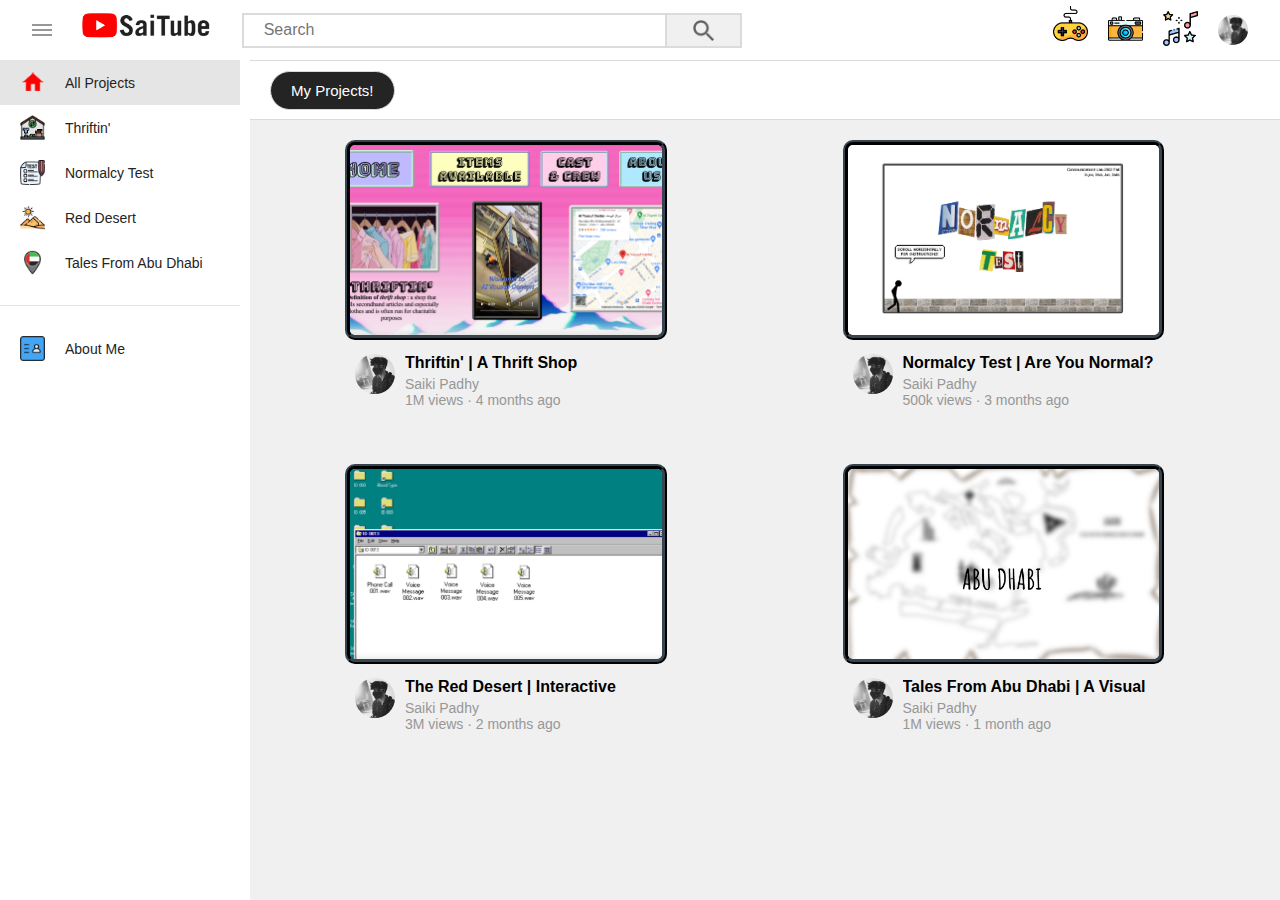
<file: index.html>
<!DOCTYPE html>
<html lang="en">
<head>
    <meta charset="UTF-8">
    <meta name="viewport" content="width=device-width, initial-scale=1.0">
    <title>SaiTube</title>

    <link rel="stylesheet" href="style.css">

</head>
<body>

    <nav class="navbar">
        <div class="toggle-btn">
            <span></span>
            <span></span>
            <span></span>
        </div>
        <a href="index.html"><img src="img/saitube.PNG" class="logo" alt=""></a>
        <div class="search-box">
            <input type="text" class="search-bar" placeholder="search">
            <button class="search-btn"><img src="img/search.PNG" alt=""></button>
        </div>
        <div class="user-options">
            <a href="https://en.wikipedia.org/wiki/Hades_(video_game)"><img src="img/video.PNG"  style="height: 35px;margin-right:20px;cursor:pointer;margin-top:-10px;" alt=""></a>
            <a href="https://en.wikipedia.org/wiki/Jurassic_Park_(film)"><img src="img/grid.PNG" style="height: 35px;margin-right:20px;cursor:pointer;" alt=""></a>
            <a href="https://en.wikipedia.org/wiki/The_New_Abnormal"><img src="img/bell.PNG" style="height: 35px;margin-right:20px;cursor:pointer;" alt=""></a>
            <div class="user-dp">
                <a href="about.html"><img src="img/saiki.png" alt=""></a>
            </div>
        </div>
    </nav>

    <!-- sidebar -->
    <div class="side-bar">
        <a href="index.html" class="links active" ><img src="img/home.PNG" alt="">All Projects</a>
        <a href="thrift.html" class="links "><img src="img/thrift-shop.png" alt="">Thriftin'</a>
        <a href="normalcy.html" class="links"><img src="img/test.png" alt="">Normalcy Test</a>

        <a href="desert.html" class="links"><img src="img/desert.png" alt="">Red Desert</a>
        <a href="uae.html" class="links"><img src="img/united-arab-emirates.png" alt="">Tales From Abu Dhabi</a>
        <hr class="seperator">

        <a href="about.html" class="links"><img src="img/contacts.png" alt="">About Me</a>
        <!--<a href="#" class="links"><img src="img/your-video.PNG" alt="">your video</a>
    <a href="#" class="links"><img src="img/watch-later.PNG" alt="">watch leater</a>
    <a href="#" class="links"><img src="img/liked video.PNG" alt="">like video</a>
    <a href="#" class="links"><img src="img/show more.PNG" alt="">show more</a>-->
    </div>

    <!-- filters -->
    <div class="filters">
        <button class="filter-options active">My Projects!</button>
        <!--<button class="filter-options">These</button>
        <button class="filter-options">buttons</button>
        <button class="filter-options">don't</button>
        <button class="filter-options">really</button>
        <button class="filter-options">work</button>
        <button class="filter-options">:)))</button>-->

       
    </div>

    <!-- videos -->
    <div class="video-container">
        <div class="video">
            <a href="https://amoebainyoface.github.io/30mff/index.html">
                <img src="img/thrift-tn.png" class="thumbnail" alt="">
                <div class="image-overlay" id="play">
                    <div class="image-title">
                        Play
                    </div>
                </div>
            </a>
                <div class="content">
                    <img src="img/saiki.png" class="channel-icon" alt="">
                    <div class="info">
                        <h4 class="title">Thriftin' | A Thrift Shop Commercial</h4>
                        <p class="channel-name">
                            Saiki Padhy<br />1M views · 4 months ago
                        </p>
                    </div>
                </div>
        </div>

        <!--<div class="video">-->
            <!--free grid space-->
        <!--</div>-->

        <div class="video">
            <a href="https://joonrb.github.io/interactiveComic/">
                <img src="img/normalcy.png" class="thumbnail" alt="">


                <div class="content">
                    <img src="img/saiki.png" class="channel-icon" alt="">
                    <div class="image-overlay1" id="play1">
                        <div class="image-title">
                            Play
                        </div>
                    </div>
            </a>
            <div class="info">
                <h4 class="title">Normalcy Test | Are You Normal?</h4>
                <p class="channel-name">
                    Saiki Padhy<br />500k views · 3 months ago
                </p>
            </div>
            </div>
        </div>

        <!--<div class="video">-->
            <!--free grid space-->
        <!--</div>-->

        <div class="video">
            <a href="https://amoebainyoface.github.io/Saiki_CommLabSound/Wallpaper.html">
                <img src="img/reddesert.png" class="thumbnail" alt="">

                <div class="content">
                    <img src="img/saiki.png" class="channel-icon" alt="">
                    <div class="image-overlay2" id="play2">
                        <div class="image-title">
                            Play
                        </div>
                    </div>
            </a>
            <div class="info">
                <h4 class="title">The Red Desert | Interactive Murder Mystery</h4>
                <p class="channel-name">
                    Saiki Padhy<br />3M views · 2 months ago
                </p>
            </div>
            </div>
        </div>

        <!--<div class="video">-->
            <!--free grid space-->
        <!--</div>-->

        <div class="video">
            <a href="https://amoebainyoface.github.io/VIDEOH/">
                <img src="img/abudhabi.png" class="thumbnail" alt="">
                <div class="image-overlay3" id="play3">
                    <div class="image-title">
                        Play
                    </div>
                </div>
            </a>
                <div class="content">
                    <img src="img/saiki.png" class="channel-icon" alt="">
                    <div class="info">
                        <h4 class="title">Tales From Abu Dhabi | A Visual Map of AD </h4>
                        <p class="channel-name">Saiki Padhy<br />1M views · 1 month ago</p>
                    </div>
                </div>
</div>



    </div>





    <script src="https://apis.google.com/js/api.js"></script>
    <script src="app.js"></script>
    
</body>
</html>
</file>
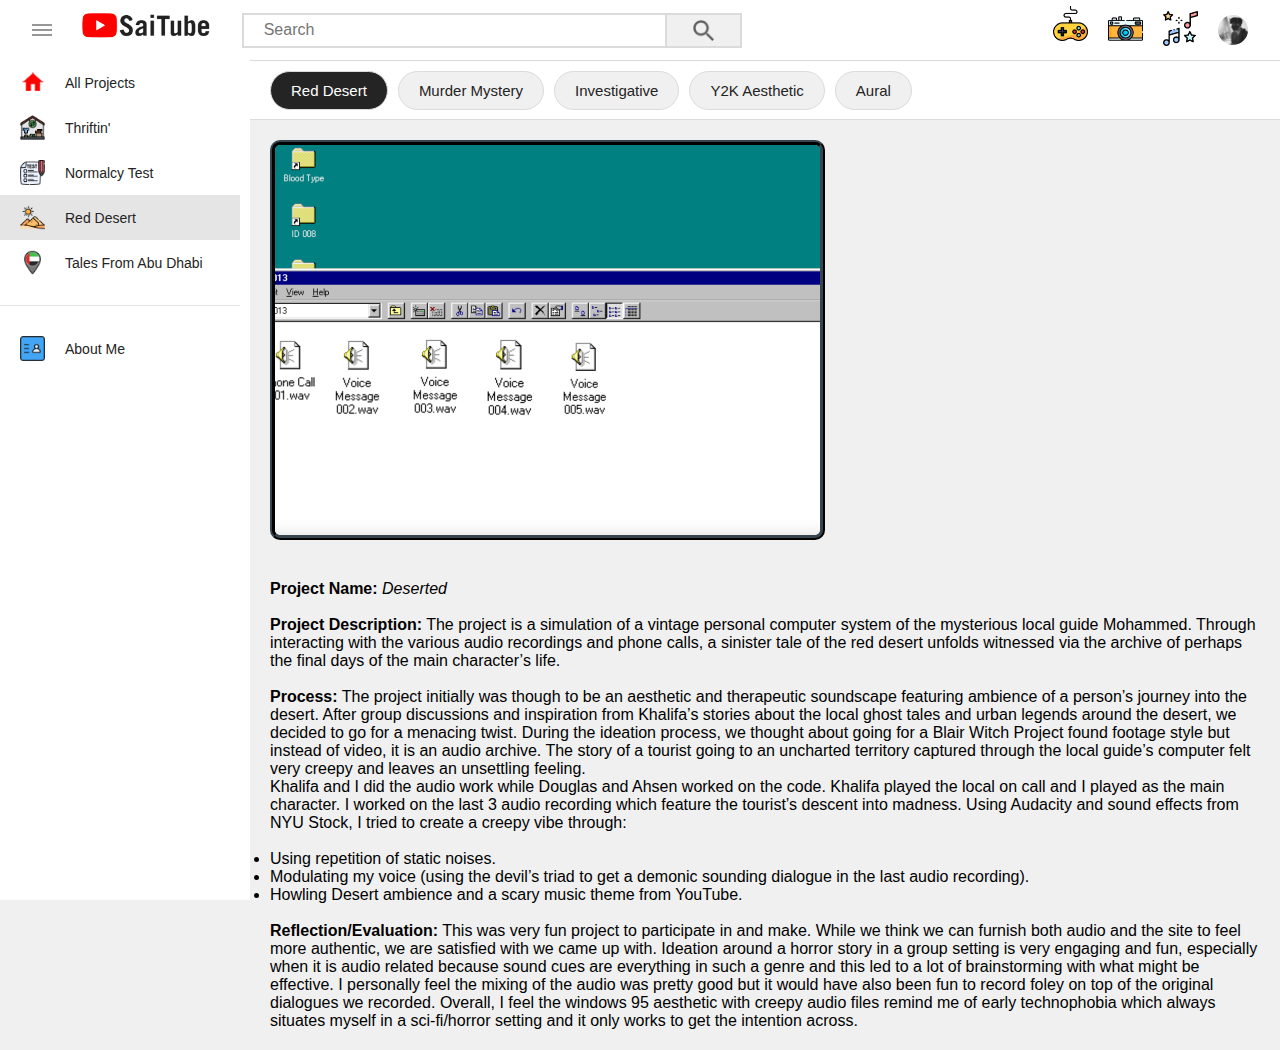
<file: desert.html>
﻿<!DOCTYPE html>
<html lang="en">
<head>
    <meta charset="UTF-8">
    <meta name="viewport" content="width=device-width, initial-scale=1.0">
    <title>Youtube Clone</title>

    <link rel="stylesheet" href="style.css">

</head>
<body>

    <nav class="navbar">
        <div class="toggle-btn">
            <span></span>
            <span></span>
            <span></span>
        </div>
        <a href="index.html"><img src="img/saitube.PNG" class="logo" alt=""></a>
        <div class="search-box">
            <input type="text" class="search-bar" placeholder="search">
            <button class="search-btn"><img src="img/search.PNG" alt=""></button>
        </div>
        <div class="user-options">
            <a href="https://en.wikipedia.org/wiki/Hades_(video_game)"><img src="img/video.PNG" style="height: 35px;margin-right:20px;cursor:pointer;margin-top:-10px;" alt=""></a>
            <a href="https://en.wikipedia.org/wiki/Jurassic_Park_(film)"><img src="img/grid.PNG" style="height: 35px;margin-right:20px;cursor:pointer;" alt=""></a>
            <a href="https://en.wikipedia.org/wiki/The_New_Abnormal"><img src="img/bell.PNG" style="height: 35px;margin-right:20px;cursor:pointer;" alt=""></a>
            <div class="user-dp">
                <a href="about.html"><img src="img/saiki.png" alt=""></a>
            </div>
        </div>
    </nav>

    <!-- sidebar -->
    <div class="side-bar">
        <a href="index.html" class="links "><img src="img/home.PNG" alt="">All Projects</a>
        <a href="thrift.html" class="links "><img src="img/thrift-shop.png" alt="">Thriftin'</a>
        <a href="normalcy.html" class="links "><img src="img/test.png" alt="">Normalcy Test</a>

        <a href="desert.html" class="links active"><img src="img/desert.png" alt="">Red Desert</a>
        <a href="uae.html" class="links"><img src="img/united-arab-emirates.png" alt="">Tales From Abu Dhabi</a>
        <hr class="seperator">

        <a href="about.html" class="links"><img src="img/contacts.png" alt="">About Me</a>        <!--<a href="#" class="links"><img src="img/your-video.PNG" alt="">your video</a>
        <a href="#" class="links"><img src="img/watch-later.PNG" alt="">watch leater</a>
        <a href="#" class="links"><img src="img/liked video.PNG" alt="">like video</a>
        <a href="#" class="links"><img src="img/show more.PNG" alt="">show more</a>-->
    </div>

    <!-- filters -->
    <div class="filters">
        <button class="filter-options active">Red Desert</button>
        <button class="filter-options">Murder Mystery</button>
        <button class="filter-options">Investigative</button>
        <button class="filter-options">Y2K Aesthetic</button>
        <button class="filter-options">Aural</button>
 

    </div>

    <!-- videos -->
    <div class="video-info">

        <div class="video-container1">
            <div class="video">
                <a href="https://amoebainyoface.github.io/Saiki_CommLabSound/Wallpaper.html">
                    <img src="img/reddesert.png" class="thumbnail1" alt="">


                </a>
            </div>
            
        </div>


        <br /><br />
        <b>Project Name:</b>
        <i>
            Deserted
        </i>  <br /><br />


        <b>Project Description:</b>
        The project is a simulation of a vintage personal computer system of the mysterious local guide Mohammed. Through interacting with the various audio recordings and phone calls, a sinister tale of the red desert unfolds witnessed via the archive of perhaps the final days of the main character’s life.
        <br /><br />

        <b>Process:</b>
        The project initially was though to be an aesthetic and therapeutic soundscape featuring ambience of a person’s journey into the desert. After group discussions and inspiration from Khalifa’s stories about the local ghost tales and urban legends around the desert, we decided to go for a menacing twist. During the ideation process, we thought about going for a Blair Witch Project found footage style but instead of video, it is an audio archive. The story of a tourist going to an uncharted territory captured through the local guide’s computer felt very creepy and leaves an unsettling feeling.<br>
        Khalifa and I did the audio work while Douglas and Ahsen worked on the code. Khalifa played the local on call and I played as the main character. I worked on the last 3 audio recording which feature the tourist’s descent into madness. Using Audacity and sound effects from NYU Stock, I tried to create a creepy vibe through:


        <b>
            

        </b><br><br />
        <ul>
            <li>Using repetition of static noises.</li>

            <li>Modulating my voice (using the devil’s triad to get a demonic sounding dialogue in the last audio recording). </li>

            <li>
                Howling Desert ambience and a scary music theme from YouTube.
            </li>

        </ul><br />
        <b>Reflection/Evaluation:</b>
        This was very fun project to participate in and make. While we think we can furnish both audio and the site to feel more authentic, we are satisfied with we came up with. Ideation around a horror story in a group setting is very engaging and fun, especially when it is audio related because sound cues are everything in such a genre and this led to a lot of brainstorming with what might be effective. I personally feel the mixing of the audio was pretty good but it would have also been fun to record foley on top of the original dialogues we recorded. Overall, I feel the windows 95 aesthetic with creepy audio files remind me of early technophobia which always situates myself in a sci-fi/horror setting and it only works to get the intention across.
        </p>



    </div>





    <script src="https://apis.google.com/js/api.js"></script>
    <script src="app.js"></script>

</body>
</html>
<!DOCTYPE html>
<html>
<head>
    <meta charset="utf-8" />
    <title></title>
</head>
<body>

</body>
</html>
</file>
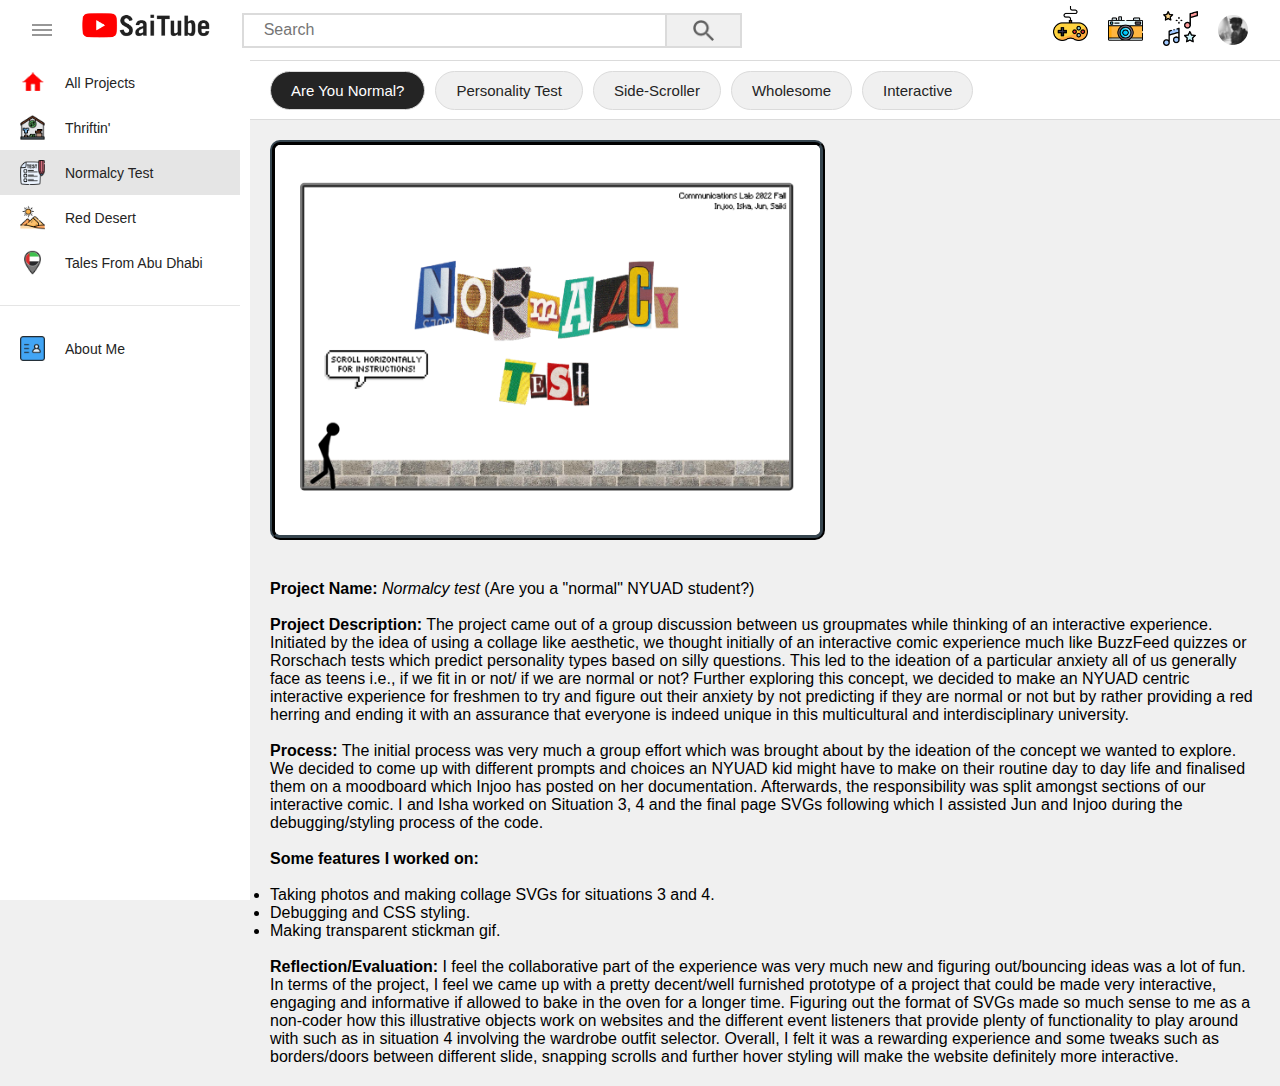
<file: normalcy.html>
﻿<!DOCTYPE html>
<html lang="en">
<head>
    <meta charset="UTF-8">
    <meta name="viewport" content="width=device-width, initial-scale=1.0">
    <title>Youtube Clone</title>

    <link rel="stylesheet" href="style.css">

</head>
<body>

    <nav class="navbar">
        <div class="toggle-btn">
            <span></span>
            <span></span>
            <span></span>
        </div>
        <a href="index.html"><img src="img/saitube.PNG" class="logo" alt=""></a>
        <div class="search-box">
            <input type="text" class="search-bar" placeholder="search">
            <button class="search-btn"><img src="img/search.PNG" alt=""></button>
        </div>
        <div class="user-options">
            <a href="https://en.wikipedia.org/wiki/Hades_(video_game)"><img src="img/video.PNG" style="height: 35px;margin-right:20px;cursor:pointer;margin-top:-10px;" alt=""></a>
            <a href="https://en.wikipedia.org/wiki/Jurassic_Park_(film)"><img src="img/grid.PNG" style="height: 35px;margin-right:20px;cursor:pointer;" alt=""></a>
            <a href="https://en.wikipedia.org/wiki/The_New_Abnormal"><img src="img/bell.PNG" style="height: 35px;margin-right:20px;cursor:pointer;" alt=""></a>
            <div class="user-dp">
                <a href="about.html"><img src="img/saiki.png" alt=""></a>
            </div>
        </div>
    </nav>

    <!-- sidebar -->
    <div class="side-bar">
        <a href="index.html" class="links "><img src="img/home.PNG" alt="">All Projects</a>
        <a href="thrift.html" class="links "><img src="img/thrift-shop.png" alt="">Thriftin'</a>
        <a href="normalcy.html" class="links active"><img src="img/test.png" alt="">Normalcy Test</a>

        <a href="desert.html" class="links "><img src="img/desert.png" alt="">Red Desert</a>
        <a href="uae.html" class="links"><img src="img/united-arab-emirates.png" alt="">Tales From Abu Dhabi</a>
        <hr class="seperator">

        <a href="about.html" class="links"><img src="img/contacts.png" alt="">About Me</a>
        <!--<a href="#" class="links"><img src="img/your-video.PNG" alt="">your video</a>
        <a href="#" class="links"><img src="img/watch-later.PNG" alt="">watch leater</a>
        <a href="#" class="links"><img src="img/liked video.PNG" alt="">like video</a>
        <a href="#" class="links"><img src="img/show more.PNG" alt="">show more</a>-->
    </div>

    <!-- filters -->
    <div class="filters">
        <button class="filter-options active">Are you normal?</button>
        <button class="filter-options">Personality Test</button>
        <button class="filter-options">Side-Scroller</button>
        <button class="filter-options">Wholesome</button>
        <button class="filter-options">Interactive</button>


    </div>

    <!-- videos -->
    <div class="video-info">

        <div class="video-container1">
            <div class="video">
                <a href="https://joonrb.github.io/interactiveComic/">
                    <img src="img/normalcy.png" class="thumbnail1" alt="">

                </a>
            </div>
           
        </div>


        <br /><br />
        <b>Project Name:</b>
        <i>
            Normalcy test
        </i>  (Are you a "normal" NYUAD student?)<br /><br />


        <b>Project Description:</b>
        The project came out of a group discussion between us groupmates while thinking of an interactive experience. Initiated by the idea of using a collage like aesthetic, we thought initially of an interactive comic experience much like BuzzFeed quizzes or Rorschach tests which predict personality types based on silly questions. This led to the ideation of a particular anxiety all of us generally face as teens i.e., if we fit in or not/ if we are normal or not? Further exploring this concept, we decided to make an NYUAD centric interactive experience for freshmen to try and figure out their anxiety by not predicting if they are normal or not but by rather providing a red herring and ending it with an assurance that everyone is indeed unique in this multicultural and interdisciplinary university.<br /><br />

        <b>Process:</b>
        The initial process was very much a group effort which was brought about by the ideation of the concept we wanted to explore. We decided to come up with different prompts and choices an NYUAD kid might have to make on their routine day to day life and finalised them on a moodboard which Injoo has posted on her documentation. Afterwards, the responsibility was split amongst sections of our interactive comic. I and Isha worked on Situation 3, 4 and the final page SVGs following which I assisted Jun and Injoo during the debugging/styling process of the code.

        <br><br />
        <b>
            Some features I worked on:

        </b><br><br />
        <ul>
            <li>Taking photos and making collage SVGs for situations 3 and 4.<br>
            <li>Debugging and CSS styling.<br>
            <li>Making transparent stickman gif.<br>
        </ul><br />
        <b>Reflection/Evaluation:</b>
        I feel the collaborative part of the experience was very much new and figuring out/bouncing ideas was a lot of fun. In terms of the project, I feel we came up with a pretty decent/well furnished prototype of a project that could be made very interactive, engaging and informative if allowed to bake in the oven for a longer time. Figuring out the format of SVGs made so much sense to me as a non-coder how this illustrative objects work on websites and the different event listeners that provide plenty of functionality to play around with such as in situation 4 involving the wardrobe outfit selector. Overall, I felt it was a rewarding experience and some tweaks such as borders/doors between different slide, snapping scrolls and further hover styling will make the website definitely more interactive.
        </p>



    </div>




    <script src="https://apis.google.com/js/api.js"></script>
    <script src="app.js"></script>

</body>
</html>
<!DOCTYPE html>
<html>
<head>
    <meta charset="utf-8" />
    <title></title>
</head>
<body>

</body>
</html>
</file>
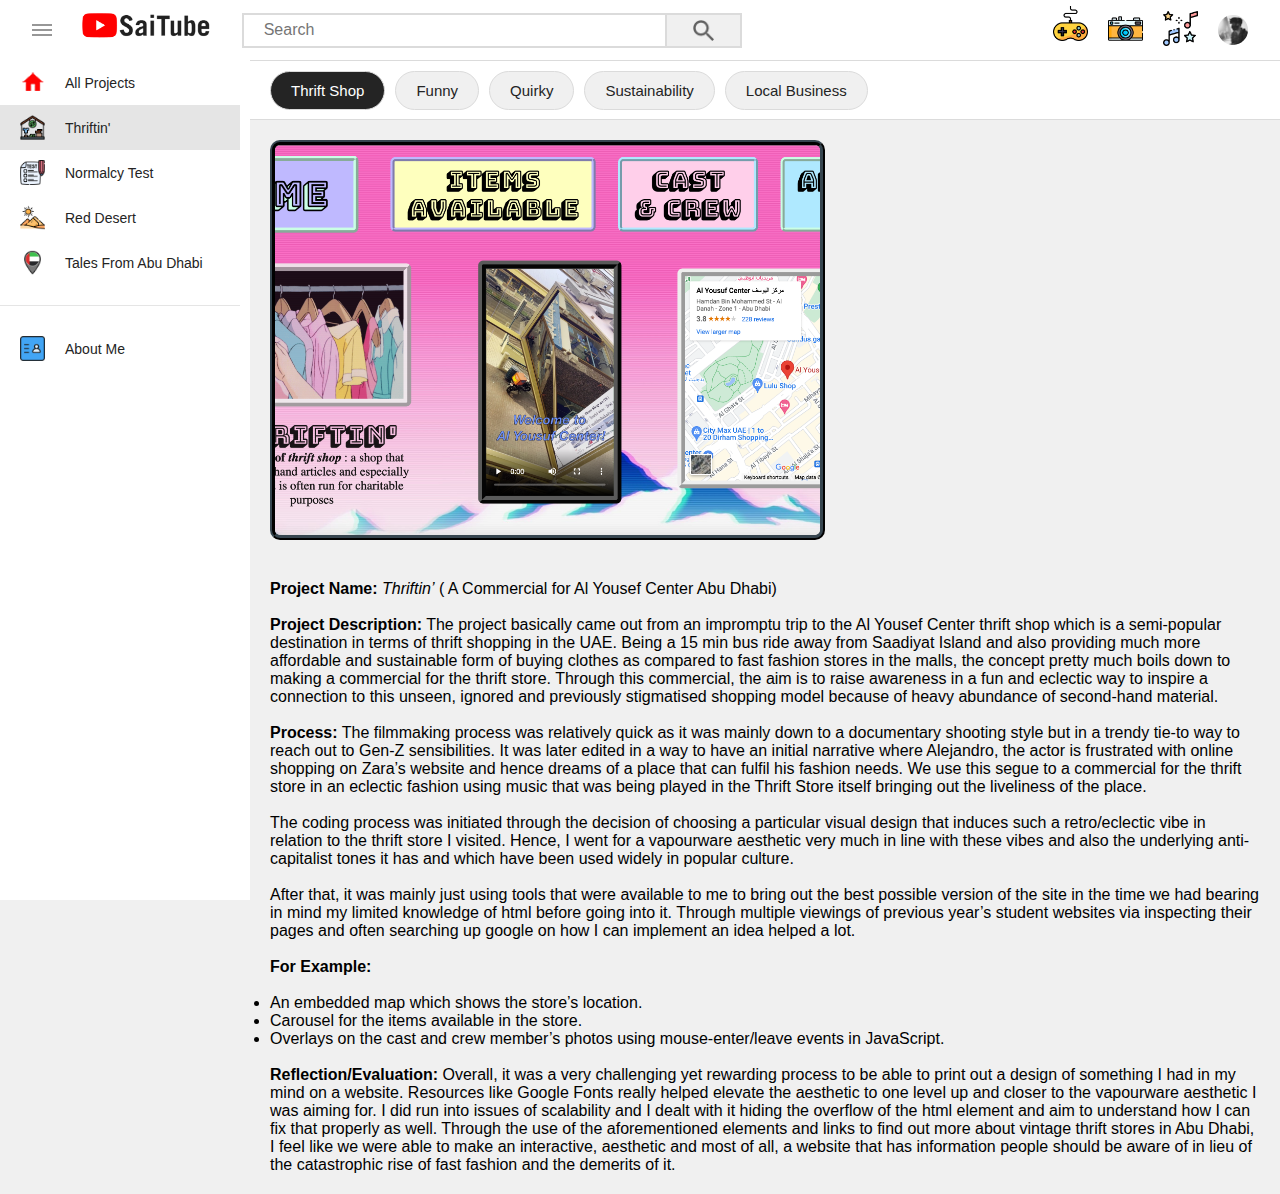
<file: thrift.html>
﻿<!DOCTYPE html>
<html lang="en">
<head>
    <meta charset="UTF-8">
    <meta name="viewport" content="width=device-width, initial-scale=1.0">
    <title>Youtube Clone</title>

    <link rel="stylesheet" href="style.css">

</head>
<body>

    <nav class="navbar">
        <div class="toggle-btn">
            <span></span>
            <span></span>
            <span></span>
        </div>
        <a href="index.html"><img src="img/saitube.PNG" class="logo" alt=""></a>
        <div class="search-box">
            <input type="text" class="search-bar" placeholder="search">
            <button class="search-btn"><img src="img/search.PNG" alt=""></button>
        </div>
        <div class="user-options">
            <a href="https://en.wikipedia.org/wiki/Hades_(video_game)"><img src="img/video.PNG" style="height: 35px;margin-right:20px;cursor:pointer;margin-top:-10px;" alt=""></a>
            <a href="https://en.wikipedia.org/wiki/Jurassic_Park_(film)"><img src="img/grid.PNG" style="height: 35px;margin-right:20px;cursor:pointer;" alt=""></a>
            <a href="https://en.wikipedia.org/wiki/The_New_Abnormal"><img src="img/bell.PNG" style="height: 35px;margin-right:20px;cursor:pointer;" alt=""></a>
            <div class="user-dp">
                <a href="about.html"><img src="img/saiki.png" alt=""></a>
            </div>
        </div>
    </nav>

    <!-- sidebar -->
    <div class="side-bar">
        <a href="index.html" class="links "><img src="img/home.PNG" alt="">All Projects</a>
        <a href="thrift.html" class="links active"><img src="img/thrift-shop.png" alt="">Thriftin'</a>
        <a href="normalcy.html" class="links"><img src="img/test.png" alt="">Normalcy Test</a>

        <a href="desert.html" class="links"><img src="img/desert.png" alt="">Red Desert</a>
        <a href="uae.html" class="links"><img src="img/united-arab-emirates.png" alt="">Tales From Abu Dhabi</a>
        <hr class="seperator">

        <a href="about.html" class="links"><img src="img/contacts.png" alt="">About Me</a>        <!--<a href="#" class="links"><img src="img/your-video.PNG" alt="">your video</a>
        <a href="#" class="links"><img src="img/watch-later.PNG" alt="">watch leater</a>
        <a href="#" class="links"><img src="img/liked video.PNG" alt="">like video</a>
        <a href="#" class="links"><img src="img/show more.PNG" alt="">show more</a>-->
    </div>

    <!-- filters -->
    <div class="filters">
        <button class="filter-options active">Thrift Shop</button>
        <button class="filter-options">Funny</button>
        <button class="filter-options">Quirky</button>
        <button class="filter-options">Sustainability</button>
        <button class="filter-options">Local Business </button>

    </div>

    <!-- videos -->
    <div class="video-info">

        <div class="video-container1">
            <div class="video">
                <a href="https://amoebainyoface.github.io/30mff/index.html">
                    <img src="img/thrift-tn.png" class="thumbnail1" alt="">
                    
                </a>
            </div>
            
         </div>


        <br /><br />
        <b>Project Name:</b>
                <i>Thriftin’</i> ( A Commercial for Al Yousef Center Abu Dhabi)<br /><br />


                <b>Project Description:</b>
                The project basically came out from an impromptu trip to the Al Yousef Center thrift shop which is a semi-popular destination in terms of thrift shopping in the UAE. Being a 15 min bus ride away from Saadiyat Island and also providing much more affordable and sustainable form of buying clothes as compared to fast fashion stores in the malls, the concept pretty much boils down to making a commercial for the thrift store. Through this commercial, the aim is to raise awareness in a fun and eclectic way to inspire a connection to this unseen, ignored and previously stigmatised shopping model because of heavy abundance of second-hand material.<br /><br />

                                                                                                                                                                                                                                                                                                                                                                                                                                                                                                                                                                                                                                                                                                                      <b>Process:</b>
                The filmmaking process was relatively quick as it was mainly down to a documentary shooting style but in a trendy tie-to way to reach out to Gen-Z sensibilities. It was later edited in a way to have an initial narrative where Alejandro, the actor is frustrated with online shopping on Zara’s website and hence dreams of a place that can fulfil his fashion needs. We use this segue to a commercial for the thrift store in an eclectic fashion using music that was being played in the Thrift Store itself bringing out the liveliness of the place.<br><br />
                The coding process was initiated through the decision of choosing a particular visual design that induces such a retro/eclectic vibe in relation to the thrift store I visited. Hence, I went for a vapourware aesthetic very much in line with these vibes and also the underlying anti-capitalist tones it has and which have been used widely in popular culture.<br><br />
                After that, it was mainly just using tools that were available to me to bring out the best possible version of the site in the time we had bearing in mind my limited knowledge of html before going into it. Through multiple viewings of previous year’s student websites via inspecting their pages and often searching up google on how I can implement an idea helped a lot.<br><br />
                                                                                                                                                                                                                                                                                                                                                                                                     <b>For Example:</b><br><br />
                    <ul>
                        <li >An embedded map which shows the store’s location.</li>
                        
                        <li>Carousel for the items available in the store. </li>
                       
                        <li>Overlays on the cast and crew member’s photos using mouse-enter/leave events in JavaScript.</li>
                      
                    </ul><br />
                    <b>Reflection/Evaluation:</b>
                Overall, it was a very challenging yet rewarding process to be able to print out a design of something I had in my mind on a website. Resources like Google Fonts really helped elevate the aesthetic to one level up and closer to the vapourware aesthetic I was aiming for. I did run into issues of scalability and I dealt with it hiding the overflow of the html element and aim to understand how I can fix that properly as well. Through the use of the aforementioned elements and links to find out more about vintage thrift stores in Abu Dhabi, I feel like we were able to make an interactive, aesthetic and most of all, a website that has information people should be aware of in lieu of the catastrophic rise of fast fashion and the demerits of it.
            </p>



        </div>





        <script src="https://apis.google.com/js/api.js"></script>
        <script src="app.js"></script>

</body>
</html>
<!DOCTYPE html>
<html>
<head>
    <meta charset="utf-8" />
    <title></title>
</head>
<body>

</body>
</html>
</file>
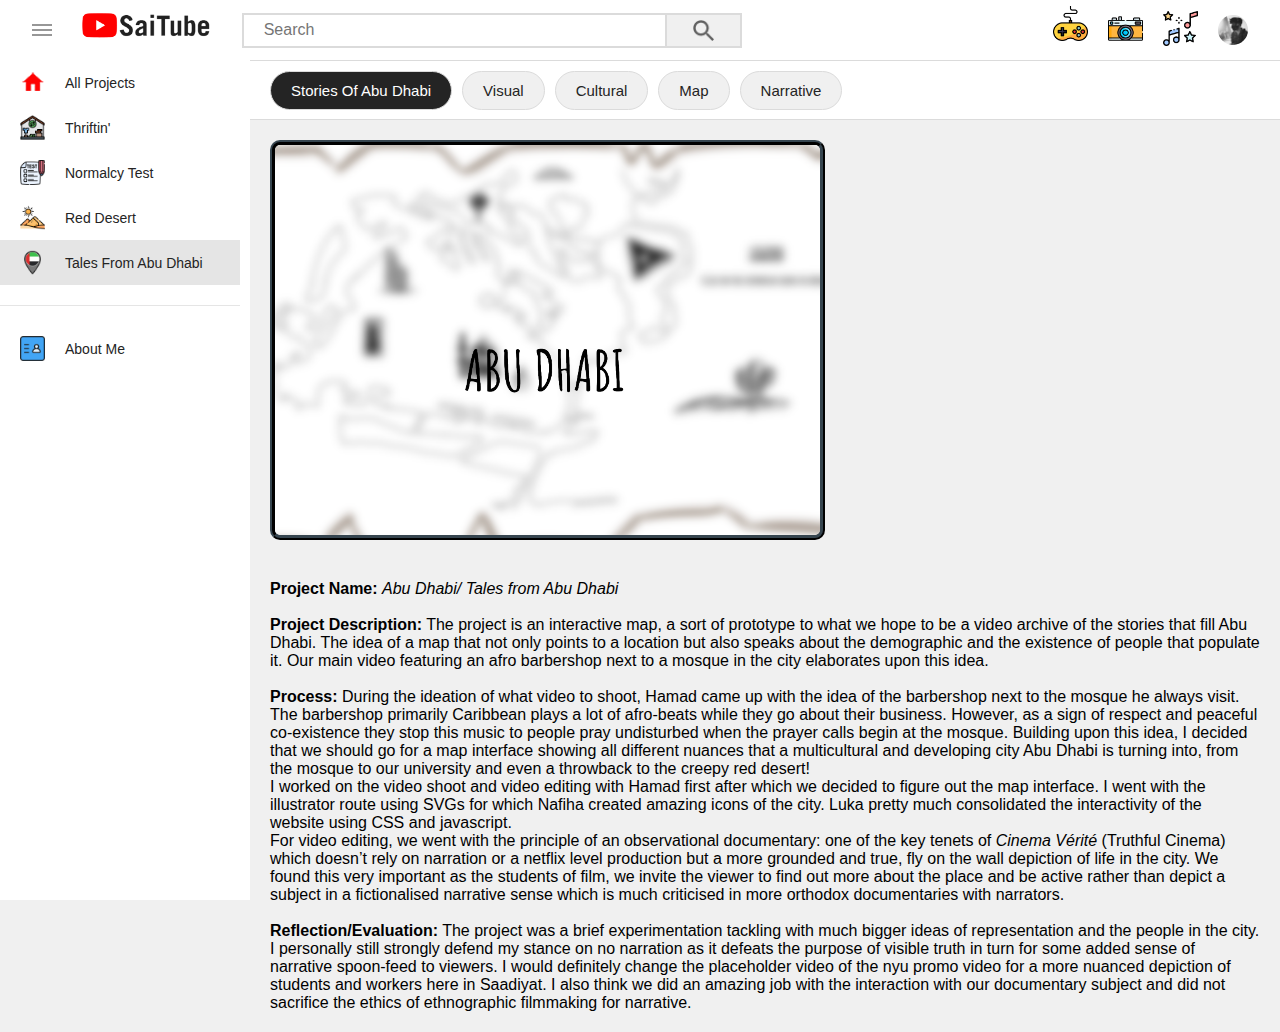
<file: uae.html>
﻿<!DOCTYPE html>
<html lang="en">
<head>
    <meta charset="UTF-8">
    <meta name="viewport" content="width=device-width, initial-scale=1.0">
    <title>Youtube Clone</title>

    <link rel="stylesheet" href="style.css">

</head>
<body>

    <nav class="navbar">
        <div class="toggle-btn">
            <span></span>
            <span></span>
            <span></span>
        </div>
        <a href="index.html"><img src="img/saitube.PNG" class="logo" alt=""></a>
        <div class="search-box">
            <input type="text" class="search-bar" placeholder="search">
            <button class="search-btn"><img src="img/search.PNG" alt=""></button>
        </div>
        <div class="user-options">
            <a href="https://en.wikipedia.org/wiki/Hades_(video_game)"><img src="img/video.PNG" style="height: 35px;margin-right:20px;cursor:pointer;margin-top:-10px;" alt=""></a>
            <a href="https://en.wikipedia.org/wiki/Jurassic_Park_(film)"><img src="img/grid.PNG" style="height: 35px;margin-right:20px;cursor:pointer;" alt=""></a>
            <a href="https://en.wikipedia.org/wiki/The_New_Abnormal"><img src="img/bell.PNG" style="height: 35px;margin-right:20px;cursor:pointer;" alt=""></a>
            <div class="user-dp">
                <a href="about.html"><img src="img/saiki.png" alt=""></a>
            </div>
        </div>
    </nav>

    <!-- sidebar -->
    <div class="side-bar">
        <a href="index.html" class="links "><img src="img/home.PNG" alt="">All Projects</a>
        <a href="thrift.html" class="links "><img src="img/thrift-shop.png" alt="">Thriftin'</a>
        <a href="normalcy.html" class="links "><img src="img/test.png" alt="">Normalcy Test</a>

        <a href="desert.html" class="links "><img src="img/desert.png" alt="">Red Desert</a>
        <a href="uae.html" class="links active"><img src="img/united-arab-emirates.png" alt="">Tales From Abu Dhabi</a>
        <hr class="seperator">

        <a href="about.html" class="links"><img src="img/contacts.png" alt="">About Me</a>        <!--<a href="#" class="links"><img src="img/your-video.PNG" alt="">your video</a>
        <a href="#" class="links"><img src="img/watch-later.PNG" alt="">watch leater</a>
        <a href="#" class="links"><img src="img/liked video.PNG" alt="">like video</a>
        <a href="#" class="links"><img src="img/show more.PNG" alt="">show more</a>-->
    </div>

    <!-- filters -->
    <div class="filters">
        <button class="filter-options active">Stories Of Abu Dhabi</button>
        <button class="filter-options">Visual</button>
        <button class="filter-options">Cultural</button>
        <button class="filter-options">Map</button>
        <button class="filter-options">Narrative</button>


    </div>

    <!-- videos -->
    <div class="video-info">

        <div class="video-container1">
            <div class="video">
                <a href="https://amoebainyoface.github.io/VIDEOH/">
                    <img src="img/abudhabi.png" class="thumbnail1" alt="">

                </a>
            </div>
            
        </div>


        <br /><br />
        <b>Project Name:</b>
        <i>Abu Dhabi/ Tales from Abu Dhabi</i><br /><br />


        <b>Project Description:</b>
        The project is an interactive map, a sort of prototype to what we hope to be a video archive of the stories that fill Abu Dhabi. The idea of a map that not only points to a location but also speaks about the demographic and the existence of people that populate it. Our main video featuring an afro barbershop next to a mosque in the city elaborates upon this idea.<br /><br />

        <b>Process:</b>
        During the ideation of what video to shoot, Hamad came up with the idea of the barbershop next to the mosque he always visit. The barbershop primarily Caribbean plays a lot of afro-beats while they go about their business. However, as a sign of respect and peaceful co-existence they stop this music to people pray undisturbed when the prayer calls begin at the mosque. Building upon this idea, I decided that we should go for a map interface showing all different nuances that a multicultural and developing city Abu Dhabi is turning into, from the mosque to our university and even a throwback to the creepy red desert! <br>

        I worked on the video shoot and video editing with Hamad first after which we decided to figure out the map interface. I went with the illustrator route using SVGs for which Nafiha created amazing icons of the city. Luka pretty much consolidated the interactivity of the website using CSS and javascript. <br>

        For video editing, we went with the principle of an observational documentary: one of the key tenets of <i>Cinema Vérité </i>(Truthful Cinema) which doesn’t rely on narration or a netflix level production but a more grounded and true, fly on the wall depiction of life in the city.  We found this very important as the students of film, we invite the viewer to find out more about the place and be active rather than depict a subject in a fictionalised narrative sense which is much criticised in more orthodox documentaries with narrators.<br><br />

        <b>Reflection/Evaluation:</b>
        The project was a brief experimentation tackling with much bigger ideas of representation and the people in the city. I personally still strongly defend my stance on no narration as it defeats the purpose of visible truth in turn for some added sense of narrative spoon-feed to viewers. I would definitely change the placeholder video of the nyu promo video for a more nuanced depiction of students and workers here in Saadiyat. I also think we did an amazing job with the interaction with our documentary subject and did not sacrifice the ethics of ethnographic filmmaking for narrative.
        </p>



    </div>





    <script src="https://apis.google.com/js/api.js"></script>
    <script src="app.js"></script>

</body>
</html>
<!DOCTYPE html>
<html>
<head>
    <meta charset="utf-8" />
    <title></title>
</head>
<body>

</body>
</html>
</file>
<file: style.css>
*{
    margin: 0;
    padding: 0;
    box-sizing: border-box;
}

*:focus{
    outline: none;
}

body{
    position: relative;
    background: #f0f0f0;
    font-family: 'roboto', sans-serif;
}

.navbar{
    position: fixed;
    top: 0;
    left: 0;
    width: 100%;
    height: 60px;
    background: #fff;
    display: flex;
    align-items: center;
    padding: 0 2.5vw;
}

.toggle-btn{
    width: 20px;
    height: 10px;
    position: relative;
    cursor: pointer;
}

.toggle-btn span{
    position: absolute;
    width: 100%;
    height: 2px;
    top: 50%;
    transform: translateY(-50%);
    background: #979797;
}

.toggle-btn span:nth-child(1){
    top: 0;
}

.toggle-btn span:nth-child(3){
    top: 100%;
}

.logo{
    height: 30px;
    margin: -10px 30px 0;
}

.search-box{
    position: relative;
    max-width: 500px;
    width: 50%;
    height: 35px;
    display: flex;
}

.search-bar{
    width: 85%;
    height: 100%;
    border: 2px solid #dbdbdb;
    padding: 0 20px;
    font-size: 16px;
    text-transform: capitalize;
}

.search-btn{
    width: 15%;
    height: 100%;
    background: #f0f0f0;
    border: 2px solid #dbdbdb;
    padding: 5px 0;
    border-left: none;
}

.search-btn img{
    height: 100%;
}

.user-options{
    height: 35px;
    display: flex;
    margin-left: auto;
    align-items: center;
}

.user-options .icon{
    height: 80%;
    margin-right: 20px;
    cursor: pointer;
}

.user-options .icon1 {
    height: 80%;
    margin-right: 20px;
    cursor: pointer;
    margin-top: -10px;
}

.user-dp{
    cursor: pointer;
    height: 30px;
    width: 30px;
    border-radius: 50%;
    overflow: hidden;
}

.user-dp img{
    width: 100%;
    height: 100%;
    object-fit: cover;
}

/* side-bar */

.side-bar{
    position: fixed;
    top: 60px;
    left: 0;
    min-width: 250px;
    width: 250px;
    height: calc(100vh - 60px);
    background: #fff;
    padding-right: 10px;
}

.links{
    display: block;
    width: 100%;
    padding: 10px 20px;
    display: flex;
    align-items: center;
    text-transform: capitalize;
    color: #242424;
    font-size: 14px;
    font-weight: 500;
    text-decoration: none;
}

.links img{
    height: 25px;
    margin-right: 20px;
}

.links:hover,
.links.active{
    background: rgba(0, 0, 0, 0.1);
}

.seperator{
    border: none;
    border-bottom: 1px solid rgba(0, 0, 0, 0.1);
    margin: 20px 0;
}

/* filter */

.filters{
    position: fixed;
    left: 250px;
    top: 60px;
    width: calc(100% - 250px);
    height: 60px;
    background: #fff;
    border-top: 1px solid #dbdbdb;
    border-bottom: 1px solid #dbdbdb;
    padding: 0 20px;
    display: flex;
    align-items: center;
    overflow-x: auto;
    overflow-y: hidden;
}

.filters::-webkit-scrollbar{
    display: none;
}

.filter-options{
    flex: 0 0 auto;
    padding: 10px 20px;
    border-radius: 50px;
    background: #f0f0f0;
    border: 1px solid #dbdbdb;
    text-transform: capitalize;
    margin-right: 10px;
    color: #242424;
    font-size: 15px;
    cursor: pointer;
}

.filter-options.active{
    color: #fff;
    background: #242424;
}

/* video */

.video-info {
    width: calc(100% - 250px);
    margin-top: 120px;
    margin-left: 250px;
    padding: 20px;
    
    overflow-x: hidden;
}

.video-container{
    width: calc(100% - 250px);
    margin-top: 120px;
    margin-left: 250px;
    padding: 20px;
    display: grid;
    grid-template-columns: repeat(2,25%);
    grid-gap: 20px 250px;
    overflow-x: hidden;
}

.video-container1 {
    width: calc(100% - 250px);
    margin-top: 0px;
    margin-left: 0px;
    padding: 0px;
    display:grid;
    grid-template-columns: repeat(2,25%);
    grid-gap: 0px 2.5px;
    overflow-x: hidden;

}

.video-container2 {
    width: calc(100% - 250px);
    margin-top: 0px;
    margin-left: 0px;
    padding: 0px;
    display: inline-flex;
    /*grid-template-columns: repeat(3,25%);*/
    grid-gap: 0px 2.5px;
    /*overflow-x: hidden;*/
    
}

.video{
   
    min-height: 200px;
    height: auto;
}

.video1 {
    
    min-height: 200px;
    height: auto;
}

.textt {
    text-align:center;
    margin-left:300px;
    margin-right:300px;
}

.thumbnail {
    margin-left: 75px;
    width: 130%;
    height: 200px;
    object-fit: cover;
    border: ridge #36454F 5px;
    border-radius: 10px;
}

    .thumbnail:hover,
    .thumbnail.active {
        background-color: #da635d;
        cursor: pointer;
/*        background: rgba(0, 0, 0, 0.1);*/
    }


.thumbnail1 {
    margin-left: 0px;
    width: 300%;
    height: 400px;
    object-fit: cover;
    border: ridge #36454F 5px;
    border-radius: 10px;
}

    .thumbnail1:hover,
    .thumbnail1.active {
        background-color: #da635d;
        cursor: pointer;
        /*        background: rgba(0, 0, 0, 0.1);*/
    }

.content {
    margin-left: 75px;
    width: 100%;
    height: 100px;
    padding: 10px;
    display: flex;
    justify-content: space-between;
}

.channel-icon{
    width: 40px;
    height: 40px;
    border-radius: 50%;
    object-fit: cover;
    margin-right: 10px;
}

.title{
    width: 150%;
    height: 20px;
    overflow: hidden;
}

.channel-name{
    font-size: 14px;
    margin: 2px 0;
    color: #979797;
}

.image-overlay {
    position: absolute;
    top: 0;
    left: 0;
    margin-left: 23.3%;
    margin-top: 1.3%;
    width: 386px;
    height: 200px;
    background: rgba(0, 0, 0, 0.6);
    border-radius: 10px;
    display: flex;
    flex-direction: column;
    align-items: center;
    justify-content: center;
    font-family: Futura, sans-serif;
    color: #ffffff;
    opacity: 0;
    transition: all 0.3s ease 0s;
}

    .image-overlay:hover {
        cursor: pointer;
    }


.image-overlay1 {
    position: absolute;
    top: 0;
    left: 0;
    margin-left: 59.99%;
    margin-top: 1.3%;
    width: 386px;
    height: 200px;
    background: rgba(0, 0, 0, 0.6);
    border-radius: 10px;
    display: flex;
    flex-direction: column;
    align-items: center;
    justify-content: center;
    font-family: Futura, sans-serif;
    color: #ffffff;
    opacity: 0;
    transition: all 0.3s ease 0s;
}

    .image-overlay1:hover {
        cursor: pointer;
    }

.image-overlay2 {
    position: absolute;
    top: 0;
    left: 0;
    margin-left: 23.3%;
    margin-top: 22.9%;
    width: 386px;
    height: 200px;
    background: rgba(0, 0, 0, 0.6);
    border-radius: 10px;
    display: flex;
    flex-direction: column;
    align-items: center;
    justify-content: center;
    font-family: Futura, sans-serif;
    color: #ffffff;
    opacity: 0;
    transition: all 0.3s ease 0s;
}

    .image-overlay2:hover {
        cursor: pointer;
    }

.image-overlay3 {
    position: absolute;
    top: 0;
    left: 0;
    margin-left: 59.99%;
    margin-top: 22.9%;
    width: 386px;
    height: 200px;
    background: rgba(0, 0, 0, 0.6);
    border-radius: 10px;
    display: flex;
    flex-direction: column;
    align-items: center;
    justify-content: center;
    font-family: Futura, sans-serif;
    color: #ffffff;
    opacity: 0;
    transition: all 0.3s ease 0s;
}

    .image-overlay3:hover {
        cursor: pointer;
    }
</file>
